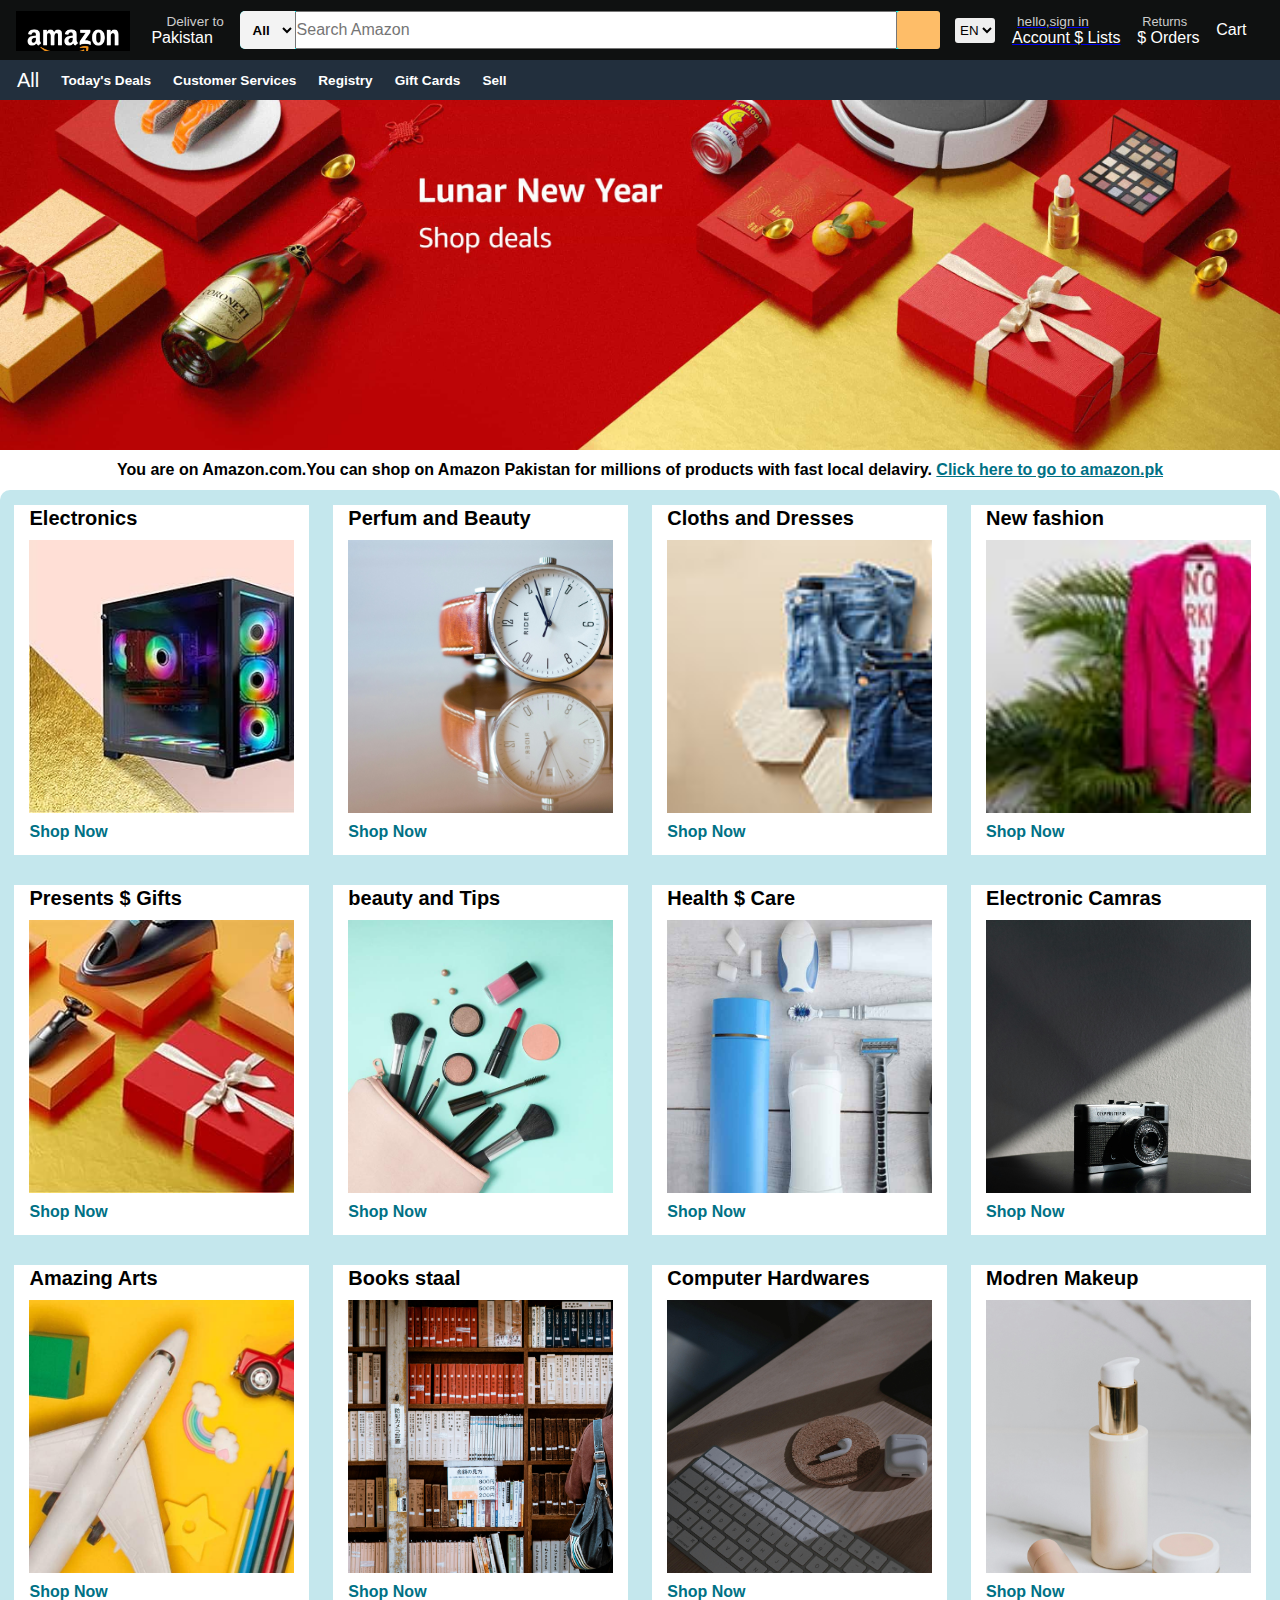
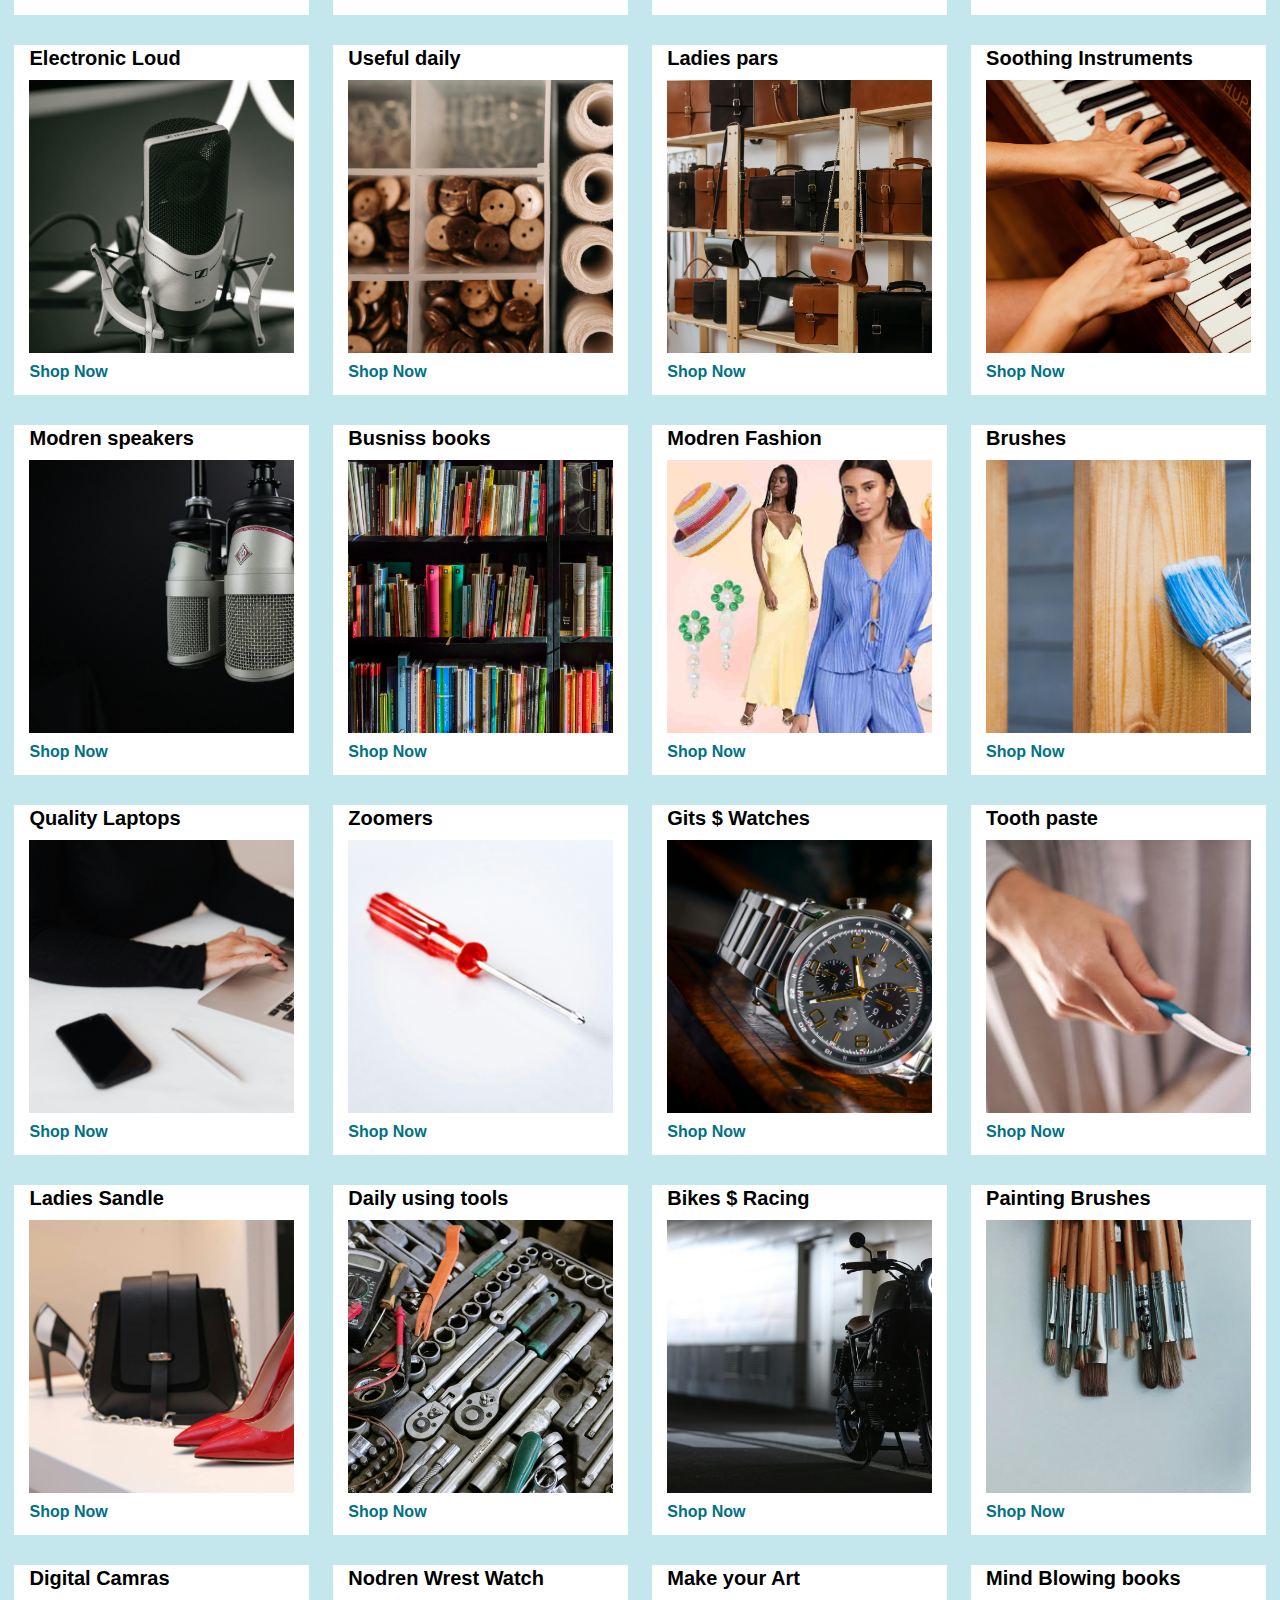
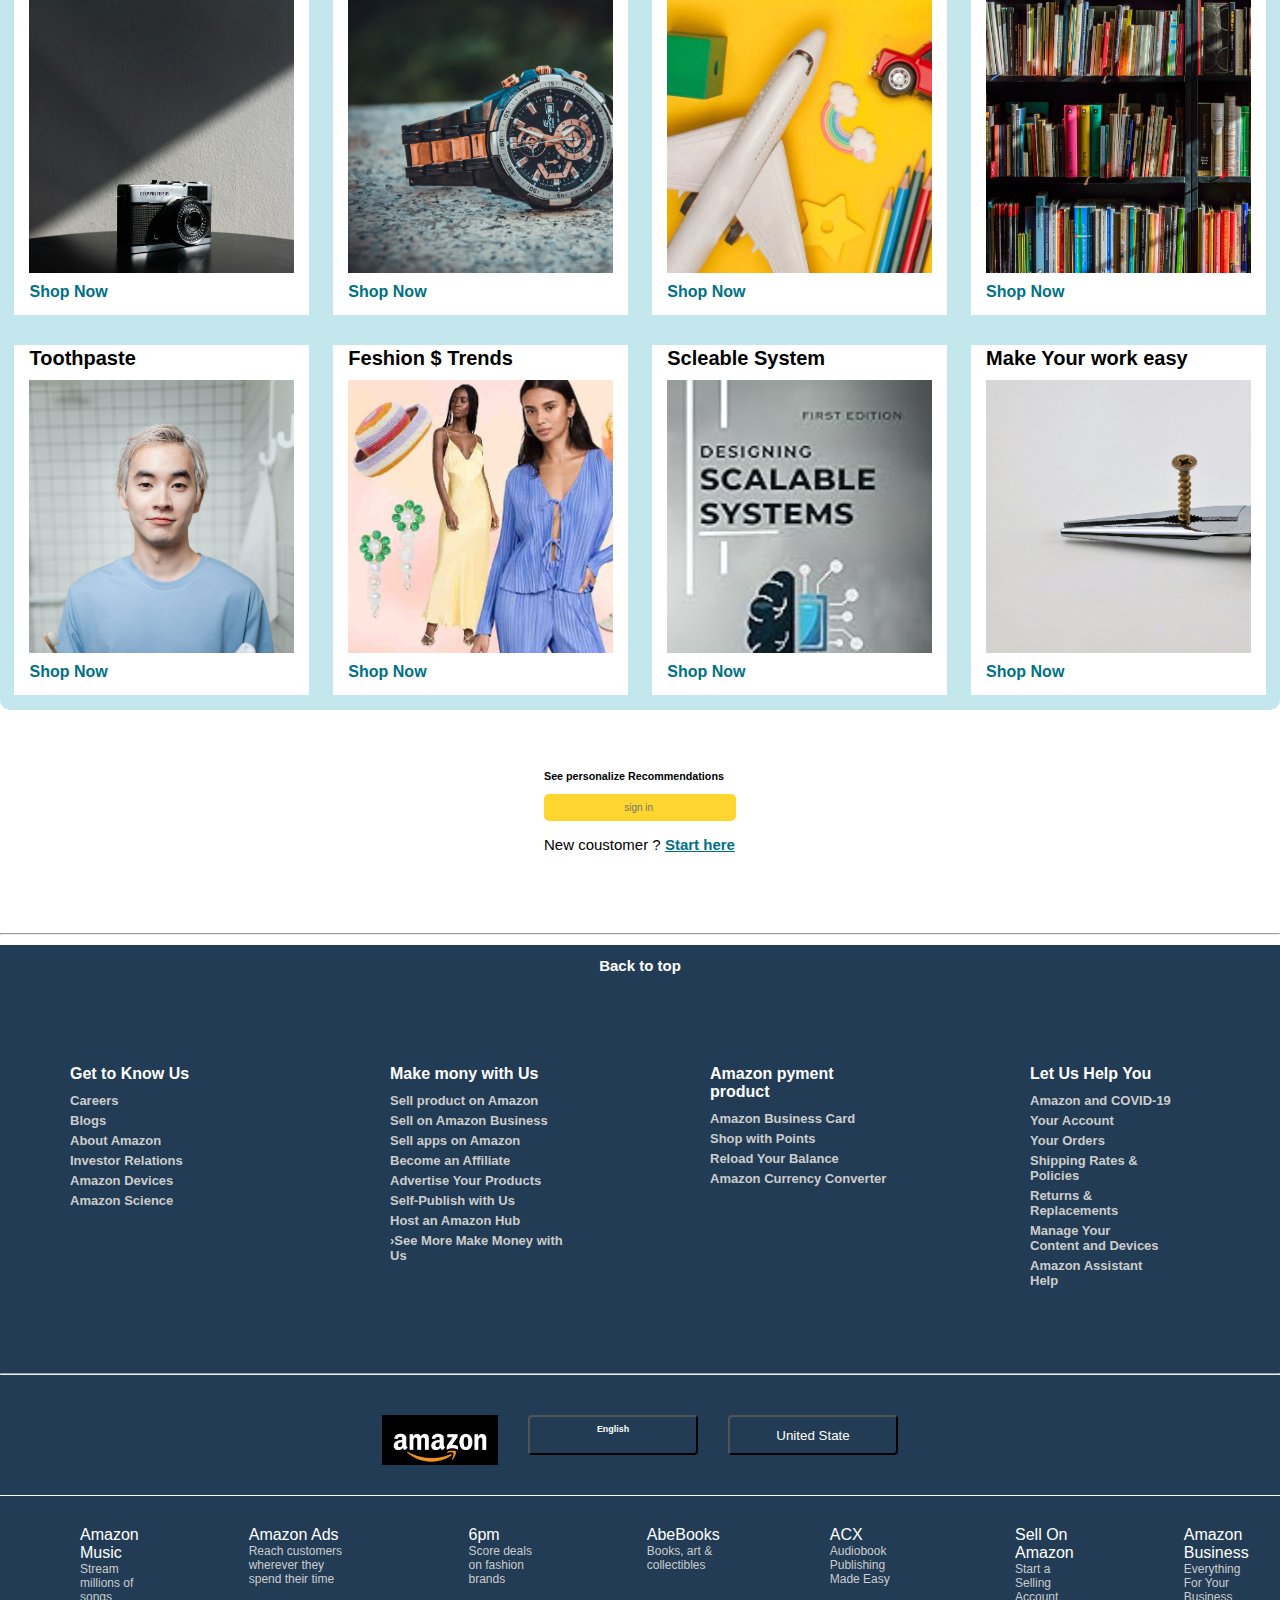
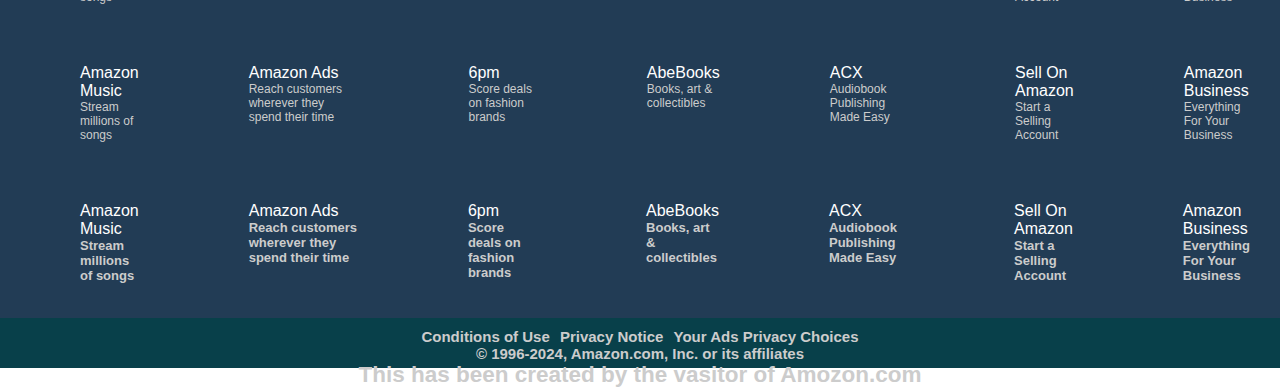
<file: Amazon clone/index.html>
<!DOCTYPE html>
<html lang="en">
  <head>
    <meta charset="UTF-8" />
    <meta name="viewport" content="width=device-width, initial-scale=1.0" />
    <title>Basir</title>
    <link rel="stylesheet" href="style.css" />
    <link
      rel="stylesheet"
      href="https://cdnjs.cloudflare.com/ajax/libs/font-awesome/6.5.1/css/all.min.css"
      integrity="sha512-DTOQO9RWCH3ppGqcWaEA1BIZOC6xxalwEsw9c2QQeAIftl+Vegovlnee1c9QX4TctnWMn13TZye+giMm8e2LwA=="
      crossorigin="anonymous"
      referrerpolicy="no-referrer"
    />
  </head>

  <body>
    <header>
      <div class="navbar">
        <div class="nav-logo border">
          <div class="logo"></div>
        </div>
        <div class="address border">
          <p class="pera-1">Deliver to</p>
          <div class="location">
            <i class="fa-solid fa-location-dot"></i>
            <p class="pera-2">Pakistan</p>
          </div>
        </div>

        <!-- search bar -->
        <div class="main-div">
          <select class="search">
            <option value="Selected">All</option>
            <option value="alexa-skills">Alexa Skills</option>
            <option value="instant-video">Amazon Video</option>
            <option value="warehouse-deals">Amazon Warehouse Deals</option>
            <option value="appliances">Appliances</option>
            <option value="mobile-apps">Apps &amp; Games</option>
            <option value="arts-crafts">Arts, Crafts &amp; Sewing</option>
            <option value="automotive">
            </option>
            <option value="baby-products">Baby</option>
            <option value="beauty">Beauty &amp; Personal Care</option>
            <option value="stripbooks">Books</option>
            <option value="popular">CDs &amp; Vinyl</option>
            <option value="mobile">Cell Phones &amp; Accessories</option>
            <option value="fashion">Clothing, Shoes &amp; Jewelry</option>
            <option value="fashion-womens">&nbsp;&nbsp;&nbsp;Women</option>
            <option value="fashion-mens">&nbsp;&nbsp;&nbsp;Men</option>
            <option value="fashion-girls">&nbsp;&nbsp;&nbsp;Girls</option>
            <option value="fashion-boys">&nbsp;&nbsp;&nbsp;Boys</option>
            <option value="fashion-baby">&nbsp;&nbsp;&nbsp;Baby</option>
            <option value="collectibles">Collectibles &amp; Fine Art</option>
            <option value="computers">Computers</option>
            <option value="courses">Courses</option>
            <option value="financial">Credit and Payment Cards</option>
            <option value="digital-music">Digital Music</option>
            <option value="electronics">Electronics</option>
            <option value="gift-cards">Gift Cards</option>
            <option value="grocery">Grocery &amp; Gourmet Food</option>
            <option value="handmade">Handmade</option>
            <option value="hpc">Health, Household &amp; Baby Care</option>
            <option value="local-services">Home &amp; Business Services</option>
            <option value="garden">Home &amp; Kitchen</option>
            <option value="industrial">Industrial &amp; Scientific</option>
            <option value="digital-text">Kindle Store</option>
            <option value="fashion-luggage">Luggage &amp; Travel Gear</option>
            <option value="luxury-beauty">Luxury Beauty</option>
            <option value="magazines">Magazine Subscriptions</option>
            <option value="movies-tv">Movies &amp; TV</option>
            <option value="mi">Musical Instruments</option>
            <option value="office-products">Office Products</option>
            <option value="lawngarden">Patio, Lawn &amp; Garden</option>
            <option value="pets">Pet Supplies</option>
            <option value="prime-exclusive">Prime Exclusive</option>
            <option value="pantry">Prime Pantry</option>
            <option value="software">Software</option>
            <option value="sporting">Sports &amp; Outdoors</option>
            <option value="tools">Tools &amp; Home Improvement</option>
            <option value="toys-and-games">Toys &amp; Games</option>
            <option value="vehicles">Vehicles</option>
            <option value="videogames">Video Games</option>
            <option value="wine">Wine</option>
          </select>
          <input type="text" placeholder="Search Amazon" class="input" />
          <div class="search-icon">
            <i class="fa-solid fa-magnifying-glass"></i>
          </div>
        </div>
        <!-- Language selection -->

        <div class="language-div border">
          <select class="language">
            <option value="Selected">EN</option>
            <option value="Selected">Arbic</option>
            <option value="Selected">French</option>
            <option value="Selected">Turkish</option>
            <option value="Selected">Urdu</option>
            <option value="Selected">Poshto</option>
            <option value="Selected">Saraiki</option>
          </select>
          <i class="fa fa-globe" aria-hidden="true"></i>
          <!-- <i class="fa fa-caret-down" aria-hidden="true"></i> -->
        </div>
        <!-- Returns and lists
           -->
        <div class="account-and-list border">
          <a href="#">
            <p class="hello">hello,sign in</p>
            <p class="Account">Account $ Lists</p>
          </a>
        </div>
        <div class="returns-and-list border">
          <p class="return">Returns</p>
          <p class="orders">$ Orders</p>
        </div>

        <!-- car section -->

        <div class="cart border">
          <i class="fa-solid fa-cart-shopping"></i>
          <p class="cart-text">Cart</p>
        </div>
      </div>
    </header>

    <!-- strip just below the navigation bar -->
    <div class="strip">
      <div class="menu-icon border">
        <i class="fa-solid fa-bars"></i>
        <p>All</p>
      </div>
      <div class="strip-options">
        <p class="border">Today's Deals</p>
        <p class="border">Customer Services</p>
        <p class="border">Registry</p>
        <p class="border">Gift Cards</p>
        <p class="border">Sell</p>
      </div>
      
    </div>

    <!-- Hero section. -->
    <div class="hero-section"></div>
    <div class="bg-strip">
      <p>
        You are on Amazon.com.You can shop on Amazon Pakistan for millions of
        products with fast local delaviry.
        <a href=""> Click here to go to amazon.pk</a>
      </p>
    </div>
    <!-- shoping section.. -->

    <div class="shop-section">
      <div class="box">
        <h2>Electronics</h2>
        <div class="item-img" style="background-image: url('box-1.jpg')"></div>
        <p>Shop Now</p>
      </div>
      <div class="box">
        <h2>Perfum and Beauty</h2>
        <div class="item-img" style="background-image: url('watch1.jpg')"></div>
        <p>Shop Now</p>
      </div>
      <div class="box">
        <h2>Cloths and Dresses</h2>
        <div class="item-img" style="background-image: url('box-3.jpg')"></div>
        <p>Shop Now</p>
      </div>
      <div class="box">
        <h2>New fashion</h2>
        <div class="item-img" style="background-image: url('box-4.jpg')"></div>
        <p>Shop Now</p>
      </div>
      <div class="box">
        <h2>Presents $ Gifts</h2>
        <div class="item-img" style="background-image: url('box-5.jpg')"></div>
        <p>Shop Now</p>
      </div>
      <div class="box">
        <h2>beauty and Tips</h2>
        <div
          class="item-img"
          style="background-image: url('beauty.jpeg')"
        ></div>
        <p>Shop Now</p>
      </div>
      <div class="box">
        <h2>Health $ Care</h2>
        <div
          class="item-img"
          style="background-image: url('health\ and\ care.jpeg')"
        ></div>
        <p>Shop Now</p>
      </div>
      <div class="box">
        <h2>Electronic Camras</h2>
        <div class="item-img" style="background-image: url('camera.jpg')"></div>
        <p>Shop Now</p>
      </div>
      <div class="box">
        <h2>Amazing Arts</h2>
        <div class="item-img" style="background-image: url('art.jpeg')"></div>
        <p>Shop Now</p>
      </div>
      <div class="box">
        <h2>Books staal</h2>
        <div
          class="item-img"
          style="background-image: url('books\ 1.jpg')"
        ></div>
        <p>Shop Now</p>
      </div>
      <div class="box">
        <h2>Computer Hardwares</h2>
        <div
          class="item-img"
          style="background-image: url('keyboard.jpg')"
        ></div>
        <p>Shop Now</p>
      </div>
      <div class="box">
        <h2>Modren Makeup</h2>
        <div class="item-img" style="background-image: url('makeup.jpg')"></div>
        <p>Shop Now</p>
      </div>
      <div class="box">
        <h2>Electronic Loud</h2>
        <div
          class="item-img"
          style="background-image: url('speaker1.jpg')"
        ></div>
        <p>Shop Now</p>
      </div>

      <div class="box">
        <h2>Useful daily</h2>
        <div class="item-img" style="background-image: url('string.jpg')"></div>
        <p>Shop Now</p>
      </div>

      <div class="box">
        <h2>Ladies pars</h2>
        <div class="item-img" style="background-image: url('pars.jpg')"></div>
        <p>Shop Now</p>
      </div>
      <div class="box">
        <h2>Soothing Instruments</h2>
        <div class="item-img" style="background-image: url('piano.jpg')"></div>
        <p>Shop Now</p>
      </div>
      <div class="box">
        <h2>Modren speakers</h2>
        <div
          class="item-img"
          style="background-image: url('speaker2.jpg')"
        ></div>
        <p>Shop Now</p>
      </div>
      <div class="box">
        <h2>Busniss books</h2>
        <div
          class="item-img"
          style="background-image: url('books\ 2.jpg')"
        ></div>
        <p>Shop Now</p>
      </div>
      <div class="box">
        <h2>Modren Fashion</h2>
        <div
          class="item-img"
          style="background-image: url('fishon.jpeg')"
        ></div>
        <p>Shop Now</p>
      </div>
      <div class="box">
        <h2>Brushes</h2>
        <div class="item-img" style="background-image: url('brush2.jpg')"></div>
        <p>Shop Now</p>
      </div>
      <div class="box">
        <h2>Quality Laptops</h2>
        <div class="item-img" style="background-image: url('laptop.jpg')"></div>
        <p>Shop Now</p>
      </div>
      <div class="box">
        <h2>Zoomers</h2>
        <div class="item-img" style="background-image: url('zommer.jpg')"></div>
        <p>Shop Now</p>
      </div>
      <div class="box">
        <h2>Gits $ Watches</h2>
        <div class="item-img" style="background-image: url('watxh4.jpg')"></div>
        <p>Shop Now</p>
      </div>
      <div class="box">
        <h2>Tooth paste</h2>
        <div
          class="item-img"
          style="background-image: url('toothpastes\ 4\ img.jpg')"
        ></div>
        <p>Shop Now</p>
      </div>
      <div class="box">
        <h2>Ladies Sandle</h2>
        <div class="item-img" style="background-image: url('sandle.jpg')"></div>
        <p>Shop Now</p>
      </div>
      <div class="box">
        <h2>Daily using tools</h2>
        <div class="item-img" style="background-image: url('tools.jpg')"></div>
        <p>Shop Now</p>
      </div>
      <div class="box">
        <h2>Bikes $ Racing</h2>
        <div class="item-img" style="background-image: url('bike.jpg')"></div>
        <p>Shop Now</p>
      </div>
      <div class="box">
        <h2>Painting Brushes</h2>
        <div
          class="item-img"
          style="background-image: url('brushes.jpg')"
        ></div>
        <p>Shop Now</p>
      </div>
      <div class="box">
        <h2>Digital Camras</h2>
        <div class="item-img" style="background-image: url('camera.jpg')"></div>
        <p>Shop Now</p>
      </div>
      <div class="box">
        <h2>Nodren Wrest Watch</h2>
        <div class="item-img" style="background-image: url('watch3.jpg')"></div>
        <p>Shop Now</p>
      </div>
      <div class="box">
        <h2>Make your Art</h2>
        <div class="item-img" style="background-image: url('art.jpeg')"></div>
        <p>Shop Now</p>
      </div>
      <div class="box">
        <h2>Mind Blowing books</h2>
        <div
          class="item-img"
          style="background-image: url('books\ 2.jpg')"
        ></div>
        <p>Shop Now</p>
      </div>
      <div class="box">
        <h2>Toothpaste</h2>
        <div
          class="item-img"
          style="background-image: url('toothpast.jpg')"
        ></div>
        <p>Shop Now</p>
      </div>
      <div class="box">
        <h2>Feshion $ Trends</h2>
        <div
          class="item-img"
          style="background-image: url('fishon.jpeg')"
        ></div>
        <p>Shop Now</p>
      </div>
      <div class="box">
        <h2>Scleable System</h2>
        <div
          class="item-img"
          style="background-image: url('internatonal\ section.jpg')"
        ></div>
        <p>Shop Now</p>
      </div>
      <div class="box">
        <h2>Make Your work easy</h2>
        <div class="item-img" style="background-image: url('tools1.jpg')"></div>
        <p>Shop Now</p>
      </div>
    </div> 
             <!-- Sign in section  and form -->
    <form action="" class=" form">
    <div class="regestration">
      <h6>See personalize Recommendations</h6>
      <input class="sign" type="Email" value="" placeholder="sign in ">
      <P class="sign-pera">New coustomer ? <a href="#">Start here</a></P>
    </div>
    </form>
    <hr>
    <input class="back" type="text" value="Back to top">
    <!-- footer starts here. -->
    <div class="footer-lists">
      <ul>
        <p>Get to Know Us</p>
        <a href="#">Careers</a>
        <a href="#">Blogs</a>
        <a href="#">About Amazon</a>
        <a href="#">Investor Relations</a>
        <a href="#">Amazon Devices</a>
        <a href="#">Amazon Science</a>
      </ul>

      <ul>
        <p>Make mony with Us</p>
        <a href="#">Sell product on Amazon</a>
        <a href="#">Sell on Amazon Business</a>
        <a href="#">Sell apps on Amazon</a>
        <a href="#">Become an Affiliate</a>
        <a href="#">Advertise Your Products</a>
        <a href="#">Self-Publish with Us</a>
        <a href="#">Host an Amazon Hub</a>
        <a href="#">›See More Make Money with Us</a>
      </ul>

      <ul>
        <p>Amazon pyment product</p>
        <a href="#">Amazon Business Card</a>
        <a href="#">Shop with Points</a>
        <a href="#">Reload Your Balance</a>
        <a href="#">Amazon Currency Converter</a>
      </ul>

      <ul>
        <p>Let Us Help You</p>
        <a href="#">Amazon and COVID-19</a>
        <a href="#">Your Account</a>
        <a href="#">Your Orders</a>
        <a href="#">Shipping Rates & <br> Policies</a>
        <a href="#">Returns & <br>Replacements</a>
        <a href="#">Manage Your <br> Content and Devices</a>
        <a href="#">Amazon Assistant <br> Help
           </a>
      </ul>
    </div>
<hr>

    <div class="footer-btns">
      <div class="nav-logo"><div class="Amazon logo "></div></div>
      <div class="f-btn1">
        <button><i class="fa-solid fa-globe"></i> <h6>English</h6></button>
      </div>
      <div class="f-btn2"><button><i class="fa-solid fa-flag-usa"></i><span>United State</span></button></div>
    </div>
    <div class="last-footer1 ">
      <ul >
        <p>Amazon Music</p>
        <li>Stream millions
          of songs</li>
      </ul>

      <ul>
        <p>Amazon Ads</p>
        <li>
          Reach customers
          wherever they
          spend their time</li>
      </ul>

      <ul>
        <p>6pm</p>
        <li>Score deals
          on fashion brands</li>
      </ul>

      <ul>
        <p>AbeBooks</p>
        <li>Books, art
          & collectibles</li>
      </ul>

      <ul>
        <p>ACX</p>
        <li>Audiobook Publishing
          Made Easy</li>
      </ul>

      <ul>
        <p>Sell On Amazon</p>
        <li>Start a Selling Account</li>
      </ul>

      <ul>
        <p>Amazon Business</p>
        <li>Everything For
          Your Business</li>
      </ul>
    </div>
    <div class="last-footer2">
      <ul>
        <p>Amazon Music</p>
        <li>Stream millions
          of songs</li>
      </ul>

      <ul>
        <p>Amazon Ads</p>
        <li>
          Reach customers
          wherever they
          spend their time</li>
      </ul>

      <ul>
        <p>6pm</p>
        <li>Score deals
          on fashion brands</li>
      </ul>

      <ul>
        <p>AbeBooks</p>
        <li>Books, art
          & collectibles</li>
      </ul>

      <ul>
        <p>ACX</p>
        <li>Audiobook Publishing
          Made Easy</li>
      </ul>

      <ul>
        <p>Sell On Amazon</p>
        <li>Start a Selling Account</li>
      </ul>

      <ul>
        <p>Amazon Business</p>
        <li>Everything For
          Your Business</li>
      </ul>
    </div>
    <div class="last-footer3">
      <ul>
        <p>Amazon Music</p>
        <li>Stream millions
          of songs</li>
      </ul>

      <ul>
        <p>Amazon Ads</p>
        <li>
          Reach customers
          wherever they
          spend their time</li>
      </ul>

      <ul>
        <p>6pm</p>
        <li>Score deals
          on fashion brands</li>
      </ul>

      <ul>
        <p>AbeBooks</p>
        <li>Books, art
          & collectibles</li>
      </ul>

      <ul>
        <p>ACX</p>
        <li>Audiobook Publishing
          Made Easy</li>
      </ul>

      <ul>
        <p>Sell On Amazon</p>
        <li>Start a Selling Account</li>
      </ul>

      <ul>
        <p>Amazon Business</p>
        <li>Everything For
          Your Business</li>
      </ul>
    </div>
    
    
    <div class="copyright">
      <a href="#">Conditions of Use</a>
      <a href="#">Privacy Notice</a>
      <a href="#">Your Ads Privacy Choices</a>
      <p>© 1996-2024, Amazon.com, Inc. or its affiliates</p>

      <h2>This has been created by the vasitor of Amozon.com </h2>
    </div>
  </body>
</html>
</file>
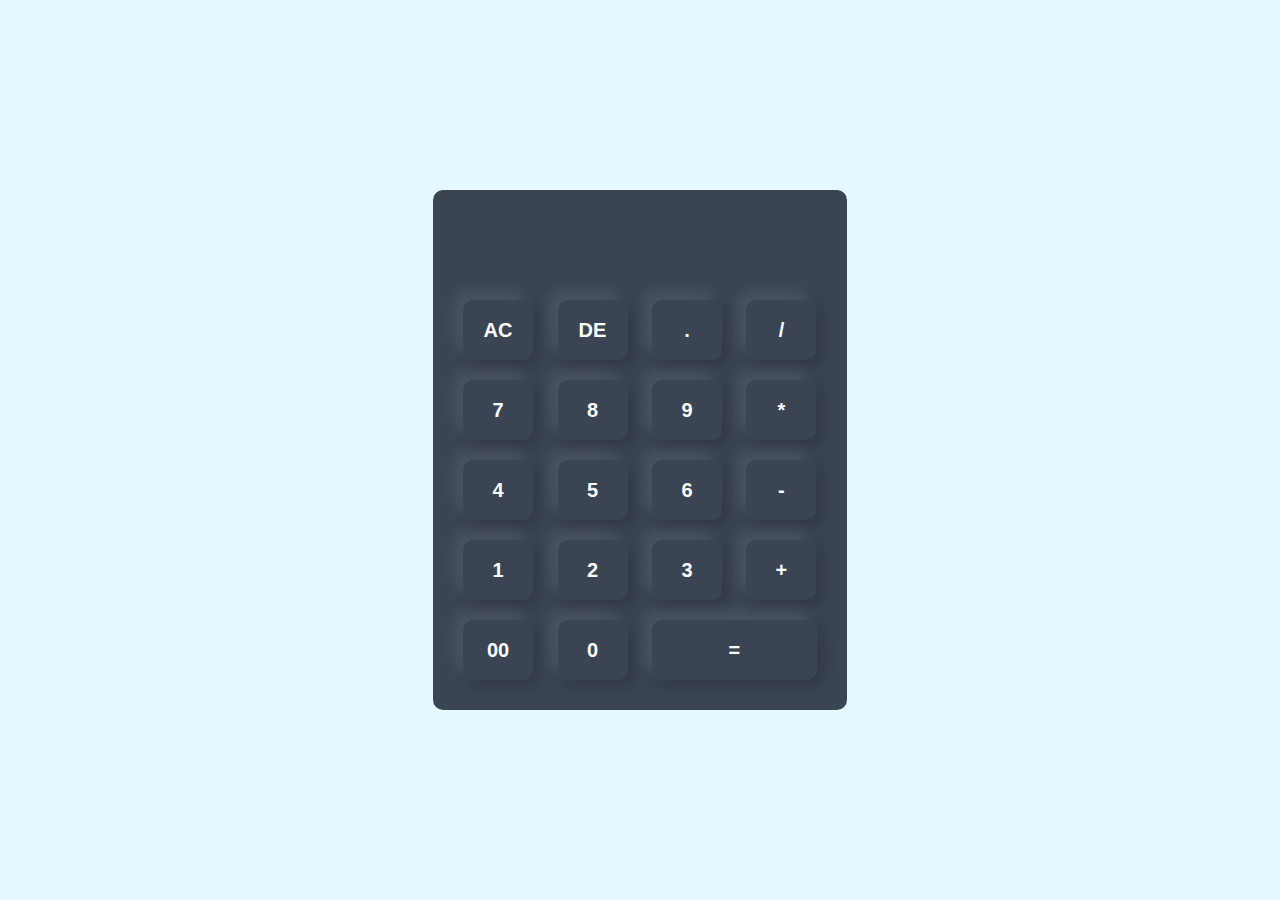
<file: Calculator/index.html>
<!DOCTYPE html>
<html lang="en">
<head>
    <meta charset="UTF-8">
    <meta name="viewport" content="width=device-width, initial-scale=1.0">
    <title>Calculator</title>
    <link rel="stylesheet" href="style.css">
</head>
<body>
    <div class="container">
        <div class="calcultor">
            <form>
                <div class="dispaly">
                    <input  type="text" name="display" class="dispaly" style="box-shadow: none; width: 100%; ">
                </div>
                <div>
                    <input type="button" value="AC" onclick="display.value=''"> 
                    <input type="button" value="DE"  onclick="display.value=display.value.toString().slice(0,-1)">
                    <input type="button" value="."  onclick="display.value+='.'">
                    <input type="button" value="/"  onclick="display.value+='/'">
                </div>

                <div>
                    <input type="button" value="7"  onclick="display.value+='7'">
                    <input type="button" value="8"  onclick="display.value+='8'">
                    <input type="button" value="9"  onclick="display.value+='9'">
                    <input type="button" value="*"  onclick="display.value+='*'">
                </div>

                <div>
                    <input type="button" value="4"  onclick="display.value+='4'">
                    <input type="button" value="5"  onclick="display.value+='5'">
                    <input type="button" value="6"  onclick="display.value+='6'">
                    <input type="button" value="-"  onclick="display.value+='-'">
                </div>

                <div>
                    <input type="button" value="1"  onclick="display.value+='1'">
                    <input type="button" value="2"  onclick="display.value+='2'">
                    <input type="button" value="3"  onclick="display.value+='3'">
                    <input type="button" value="+"  onclick="display.value+='+'">
                </div>

                <div>
                    <input type="button" value="00"  onclick="display.value+='00'">
                    <input type="button" value="0"  onclick="display.value+='0'">
                    <input type="button" value="=" class="equal" onclick="display.value=eval(display.value)">
                </div>
            </form>
        </div>
    </div>
</body>
</html>
</file>
<file: Amazon clone/style.css>
* {
  margin: 0;
  padding: 0;
  box-sizing: border-box;
  font-family: Arial, Helvetica, sans-serif;
  /* color: white; */
}
.navbar {
  height: 60px;
  background: #0f1111;
  color: white;
  display: flex;
  align-items: center;
  justify-content: space-evenly;
}

.nav-logo {
  width: 116px;
  height: 40px;
}
.logo {
  background-image: url("logo.jpeg");
  background-size: cover;
  height: 40px;
  width: 100%;
}
.border {
  border: 0.3px solid transparent;
}
.border:hover {
  border: 1px solid #cccccc;
  border-radius: 5px;
}

/* logo design ends here */
.location {
  display: flex;
}
.pera-1 {
  margin-left: 20px;
  color: #cccccc;
  font-size: 0.85rem;
}
.pera-2 {
  margin-left: 5px;
  font-size: 1rem;
}

/* Location marks ends here */

/* /* Search bar starts here* */
.search {
  width: 55px;
  height:38px;
  border-top-left-radius: 5px;
  border-bottom-left-radius: 5px;
  background: #f3f3f3;
  text-align: center;
  font-weight: 600;
  cursor: pointer;
  border: none;
}
.main-div {
  display: flex;
  background-color: aqua;
  width: 700px;
  height: 38px;
  border-radius: 5px;
  border: none;
  cursor: pointer;
}
.input {
  width: 100%;
  font-size: 1rem;
  height: 38px;
}
.search-icon {
  width: 50px;
  height: 38px;
  display: flex;
  justify-content: center;
  align-items: center;
  font-weight: bold;
  background-color: #febd68;
  border-radius: 3px;
  color: black;
  font-size: 20px;
  border: none;
}
.language {
  width: 40px;
  height: 25px;
  text-align: center;
  border-radius: 3px;
  border: none;
  cursor: pointer;
}
.account-and-list {
  cursor: pointer;
}
.hello {
  color: #cccccc;
  font-size: 0.85rem;
  margin-left: 5px;
}
.Account {
  color: #fff;
  font-size: 1rem;
}
.return {
  font-size: 0.8rem;
  color: #cccccc;
  margin-left: 5px;
}
.orders {
  font-size: 1rem;
}
.cart {
  width: 50px;
  cursor: pointer;
}
.cart-text {
  font-size: 1rem;
}

/* strip below the navigation bar. */
.strip {
  display: flex;
  height: 40px;
  background-color: #222f3d;
  align-items: center;
  justify-content: flex-start;
}
.menu-icon {
  display: flex;
  color: #fff;
  align-items: center;
  justify-content: start;
  font-size: 20px;
  cursor: pointer;
  margin-left: 10px;
}
.menu-icon p {
  margin-left: 6px;
  display: flex;
  align-items: center;
}

.strip-options {
  display: flex;
  color: #fff;
  width: 70%;
  font-size: 0.85rem;
  margin-left: 0px;
  cursor: pointer;
  align-items: flex-start;
}
.strip-options p {
  display: flex;
  margin-left: 20px;
  font-weight: 700;
  font-size: 0.85rem;
}
.deals {
  font-weight: 600;
  font-size: 1rem;
  color: white;
  cursor: pointer;
}

/* hero section starts here */
.hero-section {
  background-image: url("bg-image.jpg");
  height: 350px;
  background-size: cover;
  z-index: -1;
}
.bg-strip {
  background-color: #fff;
  height: 40px;
  color: black;
  font-size: 1rem;
  font-weight: 600;
  display: flex;
  align-items: center;
  justify-content: center;
}
.bg-strip a {
  color: #007185;
  font-weight: 600;
}

/* shoping list and products for sale. */

.shop-section {
  background-color: #c4e7ed;
  display: flex;
  justify-content: space-evenly;
  flex-wrap: wrap;
  border-radius: 10px;
}
.box {
  height: 350px;
  width: 23%;
  /* border: 2px solid black; */
  background-color: #fff;
  margin: 15px 10px;
}
.box h2 {
  margin-left: 15px;
  margin-top: 2px;
  font-size: 20px;
  font-weight: 600;
}
.item-img {
  height: 78%;
  margin-top: 10px;
  margin-right: 15px;
  margin-bottom: 10px;
  margin-left: 15px;
  background-size: cover;
}
.box p {
  margin-left: 15px;
  font-weight: 600;
  color: #007185;
  cursor: pointer;
}

/* sign in form starts from here. */

.form {
  margin-top: 60px;
  display: flex;
  justify-content: center;
  align-items: center;
  margin-bottom: 80px;
 
}
h6 {
  margin-bottom: 12px;
}
.sign {
  padding: 8px 30px;
  background-color: #ffd52f;
  color: black;
  border-radius: 5px;
  border: none;
  font-size: 10px;
  text-align: center;
  display: flex;
  justify-content: center;
  align-items: center;
  cursor: pointer;
}
.sign-pera {
  margin-top: 15px;
  font-weight: 500;
  font-size: 15px;
}
.sign-pera a {
  color: #007185;
  font-weight: 600;
  cursor: pointer;
}
/* Go back to top section */
.back {
  background-color: #223c55;
  height: 40px;
  width: 100%;
  margin-top: 10px;
  margin-top: 10px;
  display: flex;
  color: #fff;
  justify-content: center;
  align-items: center;
  text-align: center;
  font-size: 15px;
  font-weight: 600;
  border: none;
  cursor: pointer;
}
.back:hover {
  background-color: #385774;
  transition: 0.5s;
}

/* footer section 1 here. */
.footer-lists {
  display: flex;
  background-color: #223c55;
  color: #fff;
  justify-content: center;
}

.footer-lists ul {
  margin: 30px;
  padding-left: 50px;
  text-align: center;
  width: 20%;
  margin: 40px 40px;
  padding: 40px 30px;
}
.footer-lists ul a {
  display: flex;
  justify-content: flex-start;
  align-items: start;
  text-align: start;
  margin-bottom: 5px;
  font-weight: 600;
  font-size: 13px;
  color: #cccccc;
  text-decoration: none;
}
.footer-lists ul p {
  display: flex;
  justify-content: flex-start;
  align-items: start;
  text-align: start;
  font-weight: 600;
  margin-bottom: 10px;
}
.footer-lists ul a:hover {
  text-decoration: underline;
}

.horizal-ruler {
  height: 0.5px;
  color: black;
}

/* three highlighted buttons in footer that shows languges etc */
.footer-btns {
  background-color: #223c55;
  display: flex;
  justify-content: center;
  align-items: center;
  gap: 30px;
  font-size: 20px;
  padding: 40px;
  margin-bottom: 0.5px;

}
.Amazon {
  background-image: url("logo.jpeg");
  background-size: cover;
  height: 50px;
  width: 100%;
}
.f-btn1 {
  display: flex;
  height: 40px;
}
button {
  width: 170px;
  background: transparent;
  color: #fff;
  outline: #cccccc;
  border-radius: 4px;
}
.f-btn2 {
  display: inline-flex;
  height: 40px;
  width: 170px;
}


/* last footer of the home page for the list of all items on amzon. */
.last-footer{
  background-color: #182f4a;
  /* height: 300px; */
}
.last-footer1{
  display: flex;
  background-color: #223c55;
  color: #fff;
  justify-content: center;
}
.last-footer1 ul{
  margin: 30px;
  padding-left: 50px;
  text-align: start;
  /* width: 20%; */
  /* margin: 40px 40px; */
  /* padding: 40px 30px; */
}
.last-footer1 li{
  display: flex;
  justify-content: flex-start;
  align-items: start;
  text-align: start;
  margin-bottom: px;
  font-weight: 400;
  font-size: 12px;
  color: #cccccc;
  text-decoration: none;
}

.last-footer2{
  display: flex;
  background-color: #223c55;
  color: #fff;
  justify-content: center;
}
.last-footer2 ul{
  margin: 30px;
  padding-left: 50px;
  text-align: start;
  /* width: 20%; */
  /* margin: 40px 40px; */
  /* padding: 40px 30px; */
}
.last-footer2 li{
  display: flex;
  justify-content: flex-start;
  align-items: start;
  text-align: start;
  /* margin-bottom: 5px; */
  font-weight: 400;
  font-size: 12px;
  color: #cccccc;
  text-decoration: none;
}

.last-footer3{
  display: flex;
  background-color: #223c55;
  color: #fff;
  justify-content: center;
}
.last-footer3 ul{
  margin: 30px;
  padding-left: 50px;
  text-align: start;
  /* width: 20%; */
  /* margin: 40px 40px; */
  /* padding: 40px 30px; */
}
.last-footer3 li{
  display: flex;
  justify-content: flex-start;
  align-items: start;
  text-align: start;
  margin-bottom: 5px;
  font-weight: 600;
  font-size: 13px;
  color: #cccccc;
  text-decoration: none;
}
.last-footer1 ul li:hover{
  cursor: pointer;
  text-decoration: underline;
}

.last-footer2 ul li:hover{
  cursor: pointer;
  text-decoration: underline;
}

.last-footer3 ul li:hover{
  cursor: pointer;
  text-decoration: underline;
}
.copyright{
  background-color: #08404a;
  color: #cccccc;
  text-align: center;
  align-items: center;
  height: 50px;
  padding-top: 10px;
  font-size: 15px;
  font-weight: bold;
  
}

/* copyright section. */
.copyright a{
  color: #cccccc;
  margin: 3px;
  text-decoration: none;
}
.copyright a:hover{
text-decoration: underline;
}
</file>
<file: Calculator/style.css>
*{
    margin: 0;
    padding: 0;
    font-family: 'Segoe UI', Tahoma, Geneva, Verdana, sans-serif;
}

form.display{
    display: flex;
    justify-content: end;
    margin: 20px 0;
    box-shadow: none;

}
form input.display{
    display: flex;
    text-align: center;
    flex: 1; 
    font-size: 47px;
    box-shadow: none;
    width: 100%;

}


.container{
    width: 100%;
    height: 100vh;
    background-color: #e3f9ff;
    display: flex;
    justify-content: center;
    align-items: center;

}

.calcultor{
   
    background-color: #3a4452;
    padding: 20px;
    border-radius: 10px;
    }
.calcultor form input{
    border: 0; 
    border-radius: 10px;
    outline: 0;
    width: 70px;
    height: 60px;
    box-shadow: -8px -8px 15px rgba(255, 255, 255, 0.1),5px 5px 15px rgba(0, 0, 0, 0.2);
    background:transparent;
    font-size: 20px;
    color: #fff;
    cursor: pointer;
    margin: 10px;
    font-weight: 700;


}
form input.equal{
    width: 165px;
}
</file>
